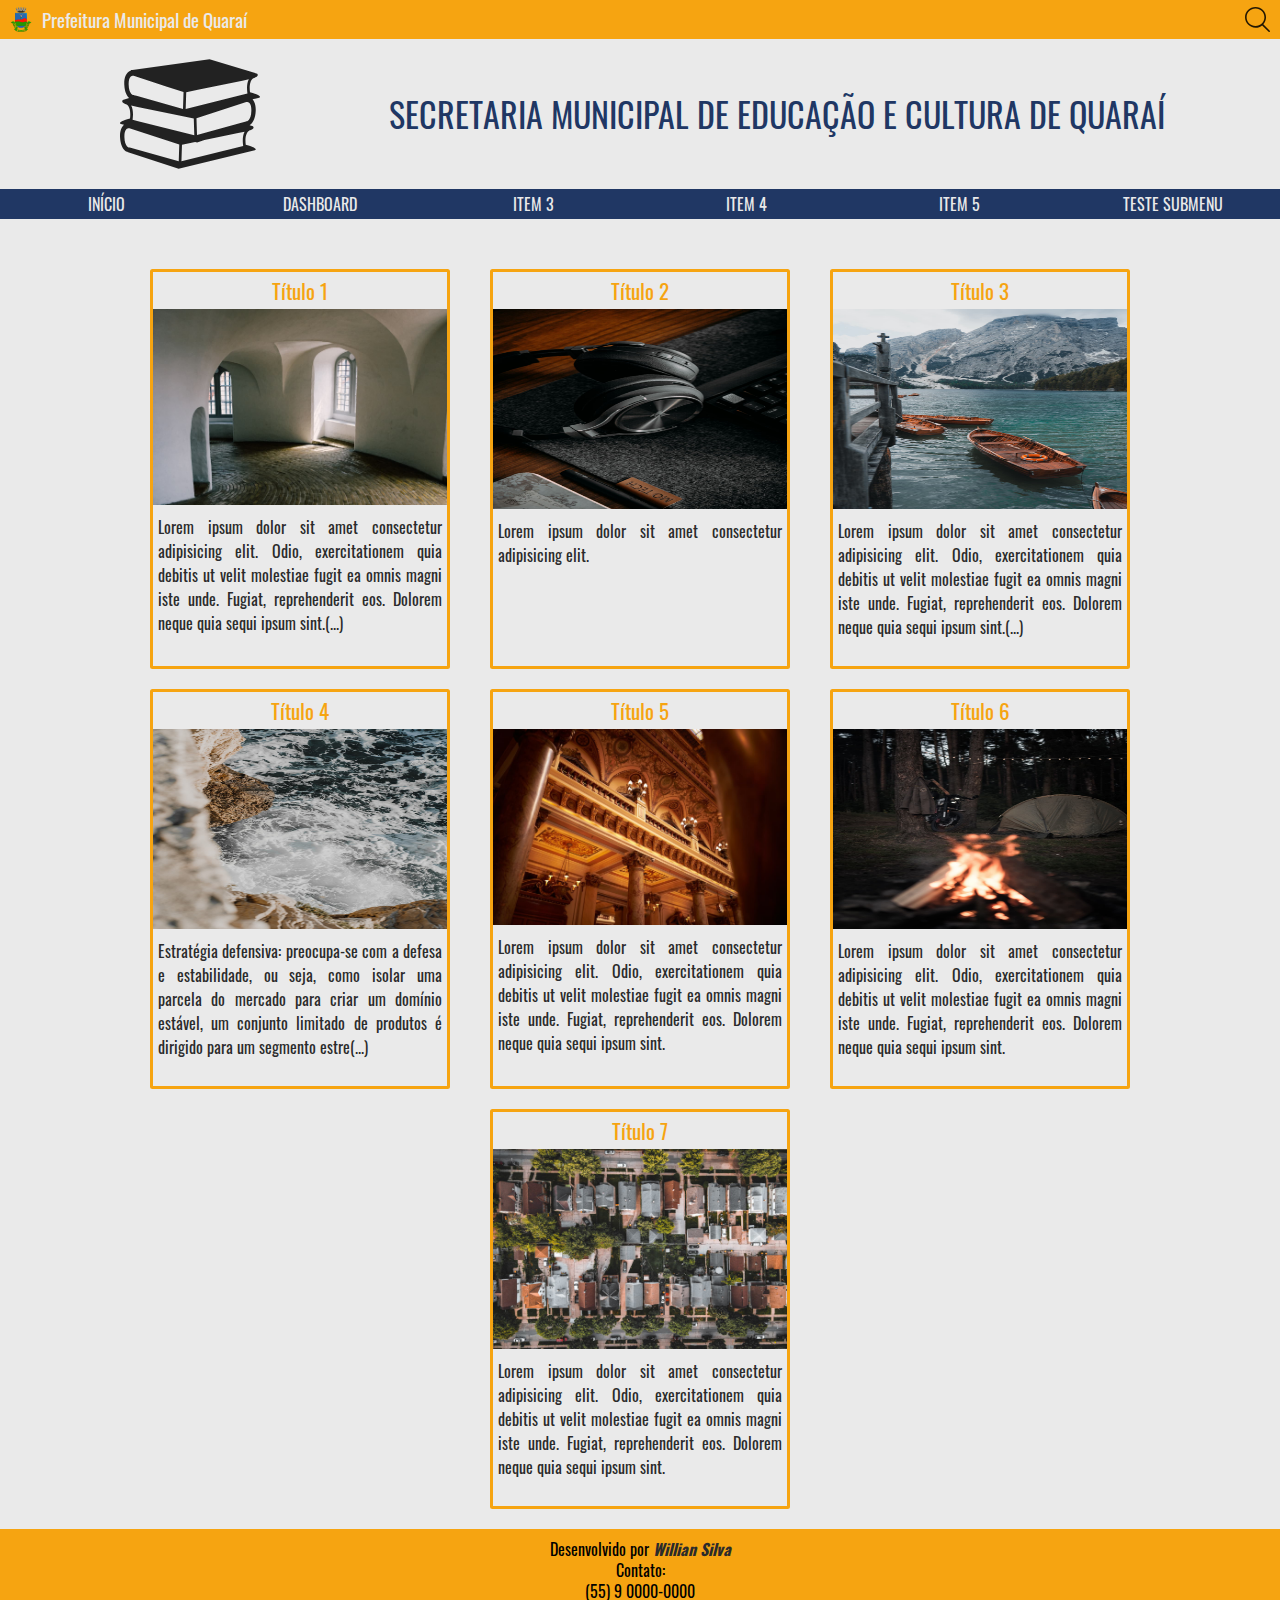
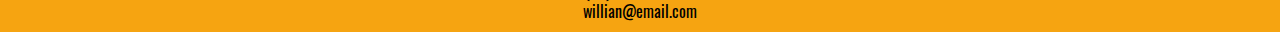
<file: index.html>
<!DOCTYPE html>
<html lang="pt-br">

<head>
    <meta charset="UTF-8">
    <link rel="stylesheet" href="index-style.css">
    <link rel="stylesheet" href="assets/font-style.css">
    <script src="index-scripts.js"></script>
    <title>SMEC - Quaraí-RS</title>
</head>

<body>

    <header>
        <div>
            <img src="assets/img/brasao.png" alt="Brasão de Quaraí">
            <p>Prefeitura Municipal de Quaraí</p>
            <img src="assets/img/search-ico.svg" alt="Procurar" id="header-search">
        </div>
        <img src="assets/img/books.svg" alt="Livros">
        <h1>Secretaria Municipal de Educação e Cultura de Quaraí</h1>
        <nav>
            <ul>
                <li><a href="#">Início</a></li>
                <li><a href="Dashboard/dashboard.html">Dashboard</a></li>
                <li><a href="#">Item 3</a></li>
                <li><a href="#">Item 4</a></li>
                <li><a href="#">Item 5</a></li>
                <li>
                    <a href="#">Teste submenu</a>
                    <ul>
                        <li><a href="#">Subitem 1</a></li>
                        <li><a href="#">Subitem 2</a></li>
                        <li><a href="#">Subitem 3</a></li>
                        <li><a href="#">Subitem 4</a></li>
                        <li><a href="#">Subitem 5</a></li>
                    </ul>
                </li>
            </ul>
        </nav>
    </header>

    <main>

        <section>
            <a href="https://www.google.com.br/">
                <h2>Título 1</h2>
                <img src="assets/img/image1.jpg" alt="Imagem 1">
                <p>Lorem ipsum dolor sit amet consectetur adipisicing elit. Odio, exercitationem quia debitis ut velit molestiae fugit ea omnis magni iste unde. Fugiat, reprehenderit eos. Dolorem neque quia sequi ipsum sint. TESTE.</p>
            </a>
        </section>

        <section>
            <a href="https://www.estrategiaconcursos.com.br/">
                <h2>Título 2</h2>
                <img src="assets/img/image2.jpg" alt="Imagem 2">
                <p>Lorem ipsum dolor sit amet consectetur adipisicing elit.</p>
            </a>
        </section>

        <section>
            <a href="#">
                <h2>Título 3</h2>
                <img src="assets/img/image3.jpg" alt="Imagem 3">
                <p>Lorem ipsum dolor sit amet consectetur adipisicing elit. Odio, exercitationem quia debitis ut velit molestiae fugit ea omnis magni iste unde. Fugiat, reprehenderit eos. Dolorem neque quia sequi ipsum sint. Lorem ipsum dolor sit amet consectetur adipisicing elit. Iste veritatis nesciunt atque culpa magnam, ducimus, aliquid dolor, temporibus accusantium quibusdam impedit doloremque animi! Nobis fugiat ipsam earum mollitia possimus dicta.</p>
            </a>
        </section>

        <section>
            <a href="#">
                <h2>Título 4</h2>
                <img src="assets/img/image4.jpg" alt="Imagem 4">
                <p>Estratégia defensiva: preocupa-se com a defesa e estabilidade, ou seja, como isolar uma parcela do mercado para criar um domínio estável, um conjunto limitado de produtos é dirigido para um segmento estreito do mercado total. Para afastar os concorrentes, a organização pratica preços competitivos ou se concentra na qualidade. A eficiência tecnológica é importante, assim como o rigoroso controle da organização. Estratégia exploradora (ofensiva): é uma estratégia agressiva que busca ativamente novas e inovadoras oportunidades de produtos e mercados, mesmo que isso possa afetar a lucratividade. À vista disso, é importante manter a flexibilidade, tanto em tecnologia como em arranjos organizacionais.</p>
            </a>
        </section>

        <section>
            <a href="#">
                <h2>Título 5</h2>
                <img src="assets/img/image5.jpg" alt="Imagem 5">
                <p>Lorem ipsum dolor sit amet consectetur adipisicing elit. Odio, exercitationem quia debitis ut velit molestiae fugit ea omnis magni iste unde. Fugiat, reprehenderit eos. Dolorem neque quia sequi ipsum sint.</p>
            </a>
        </section>

        <section>
            <a href="#">
                <h2>Título 6</h2>
                <img src="assets/img/image6.jpg" alt="Imagem 6">
                <p>Lorem ipsum dolor sit amet consectetur adipisicing elit. Odio, exercitationem quia debitis ut velit molestiae fugit ea omnis magni iste unde. Fugiat, reprehenderit eos. Dolorem neque quia sequi ipsum sint.</p>
            </a>
        </section>

        <section>
            <a href="#">
                <h2>Título 7</h2>
                <img src="assets/img/image7.jpg" alt="Imagem 7">
                <p>Lorem ipsum dolor sit amet consectetur adipisicing elit. Odio, exercitationem quia debitis ut velit molestiae fugit ea omnis magni iste unde. Fugiat, reprehenderit eos. Dolorem neque quia sequi ipsum sint.</p>
            </a>
        </section>

    </main>

    <footer>
        <p>Desenvolvido por <span>Willian Silva</span></p>
        <p>Contato:</p>
        <p>(55) 9 0000-0000</p>
        <p>willian@email.com</p>
    </footer>

</body>

</html>
</file>
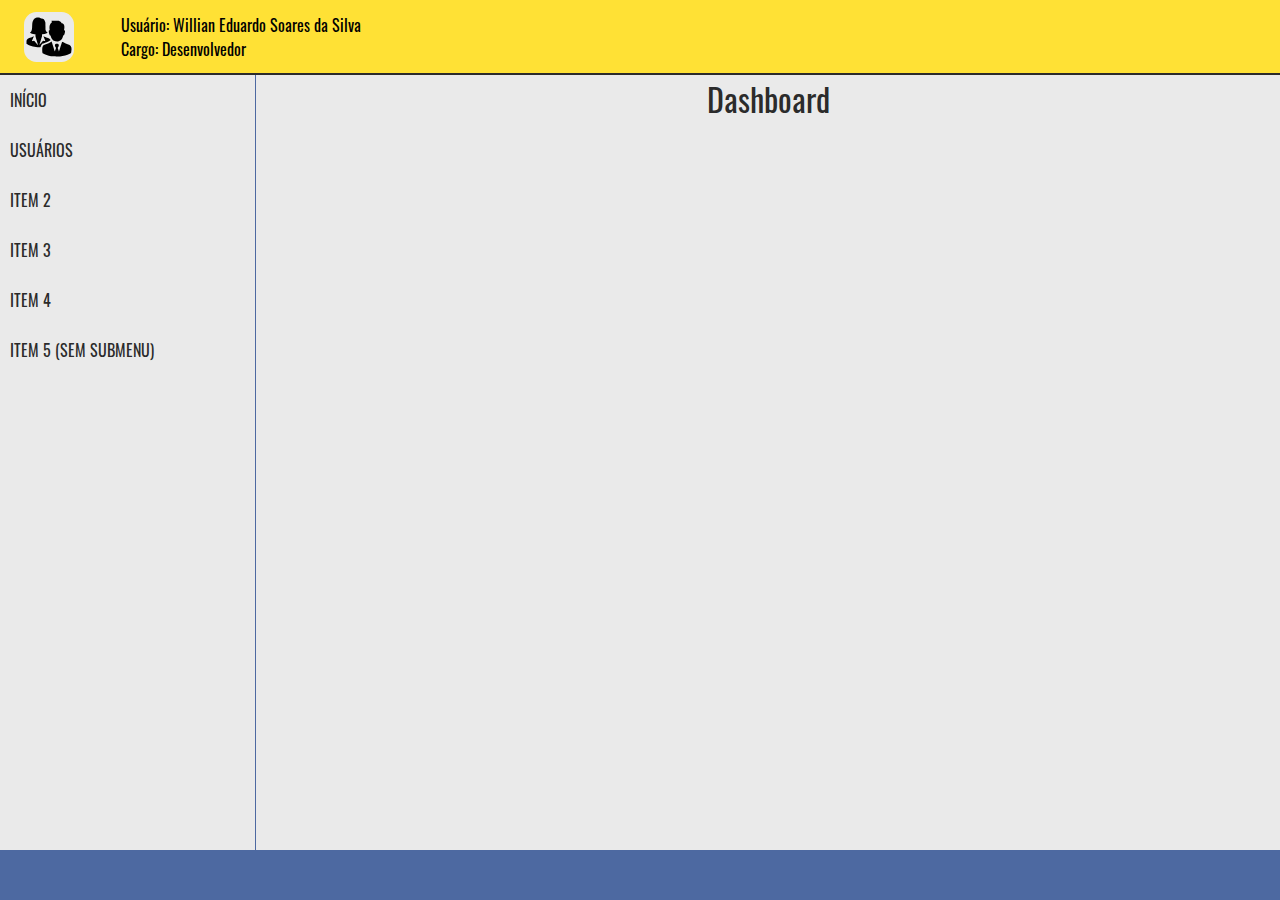
<file: Dashboard/dashboard.html>
<!DOCTYPE html>
<html lang="pt-br">

<head>
    <meta charset="utf-8">
    <title>Dashboard</title>
    <link rel="stylesheet" href="dashboard-style.css">
    <link rel="stylesheet" href="..\assets\font-style.css">
    <script src="dashboard-scripts.js"></script>
</head>

<body>
    <header>
        <div class="informacoes-usuario">
            <img src="../assets/img/avatar.svg" alt="Avatar" class="avatar">
            <div class="informacoes-usuario-textos">
                <p class="informacoes-usuario-nome">Usuário: Willian Eduardo Soares da Silva</p>
                <p class="informacoes-usuario-cargo">Cargo: Desenvolvedor</p>
            </div>
        </div>
    </header>

    <main>
        <nav class="menu-principal">
            <ul class="menu-principal-lista">
                <li class="lista-item"><a href="../index.html" class="item-link">Início</a></li>
                <li class="lista-item">
                    <a href="#" class="item-link" id="usuario">Usuários</a>
                    <ul class="item-submenu">
                        <li class="submenu-subitem"><a href="#" class="subitem-link">Cadastro</a></li>
                        <li class="submenu-subitem"><a href="#" class="subitem-link">Listar</a></li>
                    </ul>
                </li>
                <li class="lista-item">
                    <a href="#" class="item-link">Item 2</a>
                    <ul class="item-submenu">
                        <li class="submenu-subitem"><a href="#" class="subitem-link">Subitem 2-1</a></li>
                        <li class="submenu-subitem"><a href="#" class="subitem-link">Subitem 2-2</a></li>
                    </ul>
                </li>
                <li class="lista-item">
                    <a href="#" class="item-link">Item 3</a>
                    <ul class="item-submenu">
                        <li class="submenu-subitem"><a href="#" class="subitem-link">Subitem 3-1</a></li>
                        <li class="submenu-subitem"><a href="#" class="subitem-link">Subitem 3-2</a></li>
                        <li class="submenu-subitem"><a href="#" class="subitem-link">Subitem 3-3</a></li>
                        <li class="submenu-subitem"><a href="#" class="subitem-link">Subitem 3-4</a></li>
                        <li class="submenu-subitem"><a href="#" class="subitem-link">Subitem 3-5</a></li>
                        <li class="submenu-subitem"><a href="#" class="subitem-link">Subitem 3-6</a></li>
                        <li class="submenu-subitem"><a href="#" class="subitem-link">Subitem 3-7</a></li>
                    </ul>
                </li>
                <li class="lista-item">
                    <a href="#" class="item-link">Item 4</a>
                    <ul class="item-submenu">
                        <li class="submenu-subitem"><a href="#" class="subitem-link">Subitem 4-1</a></li>
                        <li class="submenu-subitem"><a href="#" class="subitem-link">Subitem 4-2</a></li>
                        <!-- <li class="submenu-subitem"><a href="#" class="subitem-link">Subitem 4-3</a></li>
                        <li class="submenu-subitem"><a href="#" class="subitem-link">Subitem 4-4</a></li>
                        <li class="submenu-subitem"><a href="#" class="subitem-link">Subitem 4-5</a></li>
                        <li class="submenu-subitem"><a href="#" class="subitem-link">Subitem 4-6</a></li>
                        <li class="submenu-subitem"><a href="#" class="subitem-link">Subitem 4-7</a></li>
                        <li class="submenu-subitem"><a href="#" class="subitem-link">Subitem 4-8</a></li>
                        <li class="submenu-subitem"><a href="#" class="subitem-link">Subitem 4-9</a></li>
                        <li class="submenu-subitem"><a href="#" class="subitem-link">Subitem 4-10</a></li> -->
                    </ul>
                </li>
                <li class="lista-item"><a href="#" class="item-link">Item 5 (sem submenu)</a></li>
            </ul>
        </nav>

        <div class="tela-trabalho">
            <h1 class="tela-trabalho-titulo">Dashboard</h1>
        </div>

    </main>

    <footer>

    </footer>

</body>

</html>
</file>
<file: index-style.css>
* {
    --azul: #203764;
    --amarelo: #f6a411;
    --branco: #eaeaea;
    --preto: #2b2b2b;
    margin: 0;
    padding: 0;
    box-sizing: border-box;
}

body {
    margin: 0;
    padding: 0;
    background-color: var(--branco);
}

/* HEADER */

header {
    margin-bottom: 50px;
    display: flex;
    flex-wrap: wrap;
    flex-grow: 1;
    align-items: center;
    justify-content: space-evenly;
}

header div {/* ELEMENTO TEMPORÁRIO! TESTE */
    width: 100%;
    background-color: var(--amarelo);
    display: flex;
    align-items: center;
}

header div img {
    max-height: 35px;   
    margin: 2px 5px;
}

header div p { /* ELEMENTO TEMPORÁRIO! TESTE */
    margin: 0;
    padding: 0;
    flex-grow: 1;
    color: var(--branco);
    font-size: 1.2rem;
}

header img {
    max-width: 150px;
    max-height: 150px;
    margin: auto 10px;
    padding: 5px;   
    opacity: 85%;
}

header h1 {
    margin: 10px;
    padding: 0;
    text-transform: uppercase;
    color: var(--azul);
    font-size: 2.1rem;
    text-align: center;
}

header nav {
    margin: 0;
    padding: 0;
    width: 100%;
    height: 30px;
}

header nav ul {
    margin: 0;
    padding: 0;
    display: flex;
    list-style: none;
}

header nav ul li {
    margin: 0;
    flex-grow: 1;
    flex-basis: 200px;
    z-index: 1;

    /* border: 1px solid red; */
}

header nav ul li a {
    display: flex;
    align-items: center;
    justify-content: center;
    margin: 0;
    padding: 0px;
    background-color: var(--azul);
    color: var(--branco);
    text-align: center;
    text-decoration: none;
    text-transform: uppercase;
    align-content: center;
    height: 30px;
}

header nav ul li a:hover {
    background-color: var(--branco);
    color: var(--azul);
}

/* CONFIGURAÇÃO DOS SUBMENUS ////////////////////////////////////////////////////////////////////*/

header nav ul li ul {
    flex-direction: column;
    display: none;
    border-bottom: 2px solid var(--azul);
}

header nav ul li ul li {
    flex-basis: 0;
}

header nav ul li ul li a {
    background-color: var(--branco);
    color: var(--azul);
}

header nav ul li ul li a:hover {
    background-color: var(--azul);
    color: var(--branco);
}

header nav ul li:hover ul {
    display: block;
}

/* CONFIGURAÇÃO DOS SUBMENUS ////////////////////////////////////////////////////////////////////*/


/* MAIN */

main {
    display: flex;
    flex-wrap: wrap;
    align-items: center;
    justify-content: center;
}

main section {
    margin: 0px 20px 20px 20px;
    padding: 0;

    /* border: 1px solid red; */
}

main section a {
    padding: 0;
    width: 300px;
    height: 400px;
    /* height: 375px; RETIRADO. SE TÍTULO É GRANDE -> TEXTO ULTRAPASSAVA*/ 
    border: 3px solid var(--amarelo);
    border-radius: 2.5px;
    transition: 0.1s;
    display: block;
    text-decoration: none;
}

main section a:hover {
    border-color: var(--azul);
    /* opacity: 0.5; */
}

main section a:hover h2 {
    background-color: var(--azul);
    color: var(--branco);
}

main section a h2 {
    margin: 0;
    padding: 3px;
    text-align: center;
    background-color: var(--branco);
    color: var(--amarelo);
    font-size: 1.3rem;
}

main section a img {
    width: inherit;
    max-width: 100%;
    max-height: 200px;
}

main section a p {
    color: var(--preto);
    margin: 5px;
    text-align: justify;
}

/* FOOTER */

footer {
    margin: 0;
    padding: 10px;
    background-color: var(--amarelo);
}

footer p {
    text-align: center;
    margin: 0;
    line-height: 1.3rem;
}

footer p span {
    color: var(--preto);
    font-weight: bold;
    font-style: italic;
}

/* RESPONSIVO */

@media (max-width: 620px) {
    header h1 {
        font-size: 1.5rem;
        text-align: center;
    }

    header nav {
        height: initial;
    }
    
    header nav ul {
        flex-direction: column;
    }
    
    header nav ul li {
        height: inherit;
        flex-basis: 0;
    }
}

/* OUTROS */

/* SCROLL BAR */
*::-webkit-scrollbar {
    width: 8px;
}

*::-webkit-scrollbar-track {
    background: var(--branco);
}

*::-webkit-scrollbar-thumb {
    background: var(--azul);
}

*::-webkit-scrollbar-thumb:hover {
    background: var(--preto);
}

/*
    CORES
    #eaeaea BRANCO
    #e3e4e9 CINZA
    #203764 AZUL
    #f6a411 AMARELO
*/

/* TESTES */
</file>
<file: assets/font-style.css>
/* FONTES */

* {
    font-family: 'Oswald', sans-serif;
    font-weight: 400;
}

@font-face {
    font-family: 'Oswald';
    font-weight: 200;
    src: url('fonts/Oswald-ExtraLight.ttf') format('truetype');
}

@font-face {
    font-family: 'Oswald';
    font-weight: 300;
    src: url('fonts/Oswald-Light.ttf') format('truetype');
}

@font-face {
    font-family: 'Oswald';
    font-weight: 400;
    src: url('fonts/Oswald-Regular.ttf') format('truetype');
}

@font-face {
    font-family: 'Oswald';
    font-weight: 500;
    src: url('fonts/Oswald-Medium.ttf') format('truetype');
}

@font-face {
    font-family: 'Oswald';
    font-weight: 600;
    src: url('fonts/Oswald-SemiBold.ttf') format('truetype');
}

@font-face {
    font-family: 'Oswald';
    font-weight: 700;
    src: url('fonts/Oswald-Bold.ttf') format('truetype');
}
</file>
<file: Dashboard/dashboard-style.css>
* {
    margin: 0;
    padding: 0;
    box-sizing: border-box;


    /* --azul: #203764;
    --amarelo: #f6a411; */
    --azul: #4d69a1;
    --amarelo: #ffe135;
    --branco: #eaeaea;
    --preto: #2b2b2b;
    --vermelho: #eb4034;
    --verde: #18a365;
    --azulAlternativo: #4d69a1;
    --amareloAlternativo: #dfd880;
}

body {
    margin: 0;
    padding: 0;
    background-color: var(--branco);
    display: grid;
}

header {
    height: 75px;
    border-bottom: 2px solid var(--preto);
    display: flex;
    align-items: center;
    
    background-color: var(--amarelo);
}

.avatar {
    max-height: 50px;
    background-color: var(--branco);
    border-radius: 25%;
    padding: 2px;
}

.informacoes-usuario {
    display: flex;
    align-items: center;
    justify-content: space-around;
    width: 30%;
}

main {
    display: grid;
    grid-template-columns: 1fr 4fr;
    grid-template-rows: 1fr;
    grid-template-areas:
        'menu-principal div'
    ;
}

.menu-principal {
    grid-area: 'menu-principal';
    height: calc(100vh - 75px - 50px); /* 50px do header e 50px do footer */
    overflow: auto;
    border-right: 1px solid var(--azul);
}

.menu-principal-lista{
    height: 100%;
}

.item-link {
    display: flex;
    height: 50px;
    align-items: center;
    background-color: var(--branco);
    color: var(--preto);
    text-transform: uppercase;
    text-decoration: none;
    text-indent: 10px;
    transition: 0.1s;
}

.item-link:hover {
    background-color: var(--azul);
    color: var(--branco);
    text-indent: 20px;
}

.item-submenu {
    max-height: 0px;
    overflow: auto;
    transition: 0.2s;
}

.subitem-link {
    display: flex;
    height: 50px;
    align-items: center;
    background-color: var(--azul);
    color: var(--branco);
    text-transform: uppercase;
    text-decoration: none;
    text-indent: 10px;
    transition: 0.1s;
}

.subitem-link:hover {
    background-color: var(--preto);
    color: var(--branco);
    text-indent: 20px;
}

.tela-trabalho {
    grid-area: 'div';
    padding: 0px 5px;
    background-color: var(--branco);
    height: calc(100vh - 125px);
    overflow: auto;
}

.tela-trabalho-titulo {
    text-align: center;
    color: var(--preto);
}

.tela-trabalho-formulario {
    display: flex;
    flex-wrap: wrap;
    flex-direction: row;
}

.formulario-item {
    display: flex;
    flex-wrap: wrap;
    flex-basis: 100%;
    flex-grow: 1;
    margin: 5px;
}

.formulario-item-metade {
    flex-basis: 50%;
}

.formulario-item-um-quarto {
    flex-basis: 25%;
}

.item-label {
    flex-basis: 100%;
    color: var(--preto);
    font-size: 1.2rem;   
}

.item-input {
    border: 1px solid var(--preto);
    padding: 5px;
    flex-grow: 1;
    color: var(--preto);
    background-color: var(--branco);
    border-radius: 2px;
}

.item-input:focus {
    outline: 1px solid var(--azul);
}

.formulario-botao {
    width: 20%;
    height: 40px;
    border-radius: 2px;
    border: 2px solid var(--preto);
    background-color: var(--branco);
    color: var(--preto);
    font-size: 1.2rem;
    text-transform: uppercase;
    display: block;
}

.formulario-botao:hover {
    background-color: var(--azul);
    color: var(--branco);
    cursor: pointer;
    border-color: var(--azul);
}

footer {
    height: 50px;
    
    background-color: var(--azul);
}

/* BARRA DE ROLAGEM */
*::-webkit-scrollbar {
    width: 8px;
}

*::-webkit-scrollbar-track {
    background: var(--branco);
}

*::-webkit-scrollbar-thumb {
    background: var(--azul);
}

*::-webkit-scrollbar-thumb:hover {
    background: var(--preto);
}

.item-submenu::-webkit-scrollbar {
    width: 8px;
}

.item-submenu::-webkit-scrollbar-track {
    background: var(--azul);
}

.item-submenu::-webkit-scrollbar-thumb {
    background: var(--preto);
}

.item-submenu::-webkit-scrollbar-thumb:hover {
    background: var(--amarelo);
}


/* CLASSES PARA JAVASCRIPT */
.menu-opacidade {
    opacity: 50%;
}

/* TESTE */

p {
    display: block;
    /* border: 1px solid red; */
    width: 100%;
}

table {
    display: flex;
    flex-direction: column;
    /* align-items: center;
    justify-content: center; */
    height: calc(100% - 50px);
    overflow: auto;
    border: 2px solid var(--azul);
    border-radius: 2px;
    padding: 10px;
}

tr {
    display: flex;
    align-items: center;
    justify-content: center;
    width: 100%;
    margin-bottom: 2px;
    height: 50px;
}

tr:not(:first-child):hover  td:not(:last-child, :nth-last-child(-n+2)) {
    background-color: #b0b0b0;
    cursor: pointer;
}

th, td {
    display: flex;
    align-items: center;
    justify-content: center;
    flex-basis: 200px;
    flex-grow: 1;
    font-family: 'Courier New', Courier, monospace;
    height: 100%;
    padding: 2px;

    /* border: 1px solid red; */
}

th {
    background-color: var(--amarelo);
    color: var(--preto);
    margin-bottom: 5px;
    font-weight: bold;
}

.cabecalho-btn-editar-usuario, .cabecalho-btn-deletar-usuario {
    flex-basis: 75px;
    flex-grow: 1;
    padding: 5px;

}

td {
    display: flex;
    align-items: center;
    justify-content: flex-start;
}

.btn-editar-usuario, .btn-deletar-usuario {
    padding: 0;
    margin: 0;
    flex-basis: 75px;
    flex-grow: 1;
}

.btn-editar-usuario a, .btn-deletar-usuario a {
    text-decoration: none;
    color: var(--preto);
    width: 100%;
    height: 100%;
    display: flex;
    align-items: center;
    justify-content: center;
}

.btn-editar-usuario a:hover, .btn-deletar-usuario a:hover {
    text-transform: uppercase;
}

.btn-editar-usuario a {
    /* border: 2px solid var(--verde); */
}

.btn-editar-usuario a:hover {
    background-color: var(--verde);
    color: var(--branco);
}

.btn-deletar-usuario a {
    /* border: 2px solid var(--vermelho); */
}

.btn-deletar-usuario a:hover {
    background-color: var(--vermelho);
    color: var(--branco);
}

.subitem-link-ativo {
    background-color: var(--preto);
    color: var(--branco);
    text-indent: 20px;
}
</file>
